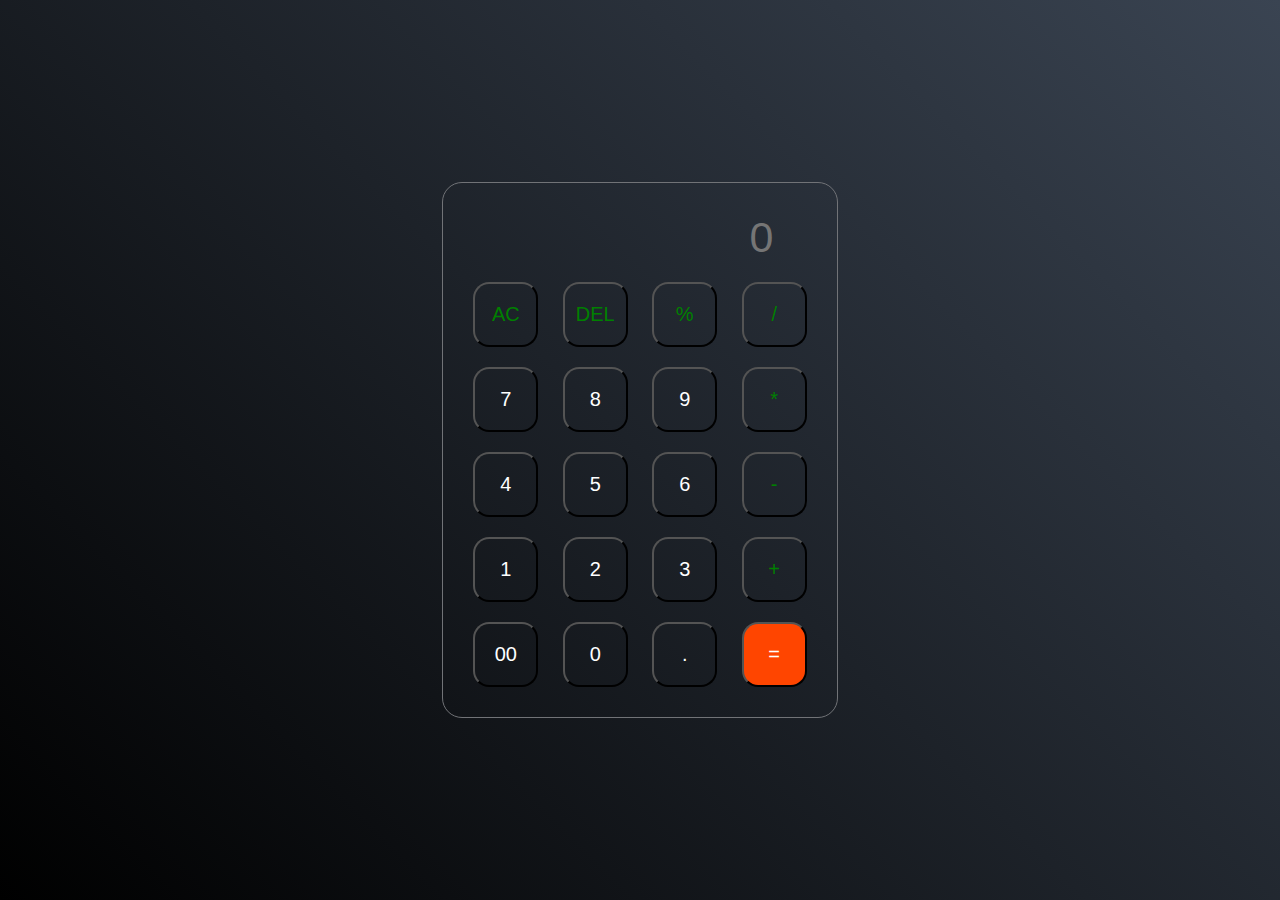
<file: index.html>
<!DOCTYPE html>
<html lang="en">
<head>
    <meta charset="UTF-8">
    <meta name="viewport" content="width=device-width, initial-scale=1.0">
    <title>Document</title>
    <link rel="stylesheet" href="style4.css">
    <header></header>
</head>
<body>
    <div class="calculator">
        <input type="text" placeholder="0" id="inputBox">   
        <div>
            <button class="operator">AC</button>
            <button class="operator">DEL</button>
            <button class="operator">%</button>
            <button class="operator">/</button>
        </div>  
        <div>
                <button>7</button>
            <button>8</button>
            <button>9</button>
            <button class="operator">*</button>
        </div>    
        <div>
            <button>4</button>
            <button>5</button>
            <button>6</button>
            <button class="operator">-</button>
        </div>    
        <div>
            <button>1</button>
            <button>2</button>
            <button>3</button>
            <button class="operator">+</button>
        </div>    
        <div>
            <button>00</button>
            <button>0</button>
            <button>.</button>
            <button class="equalbtn">=</button>
        </div>       
    </div>
    <script src="calc.js"></script>
</body>
</html>
</file>
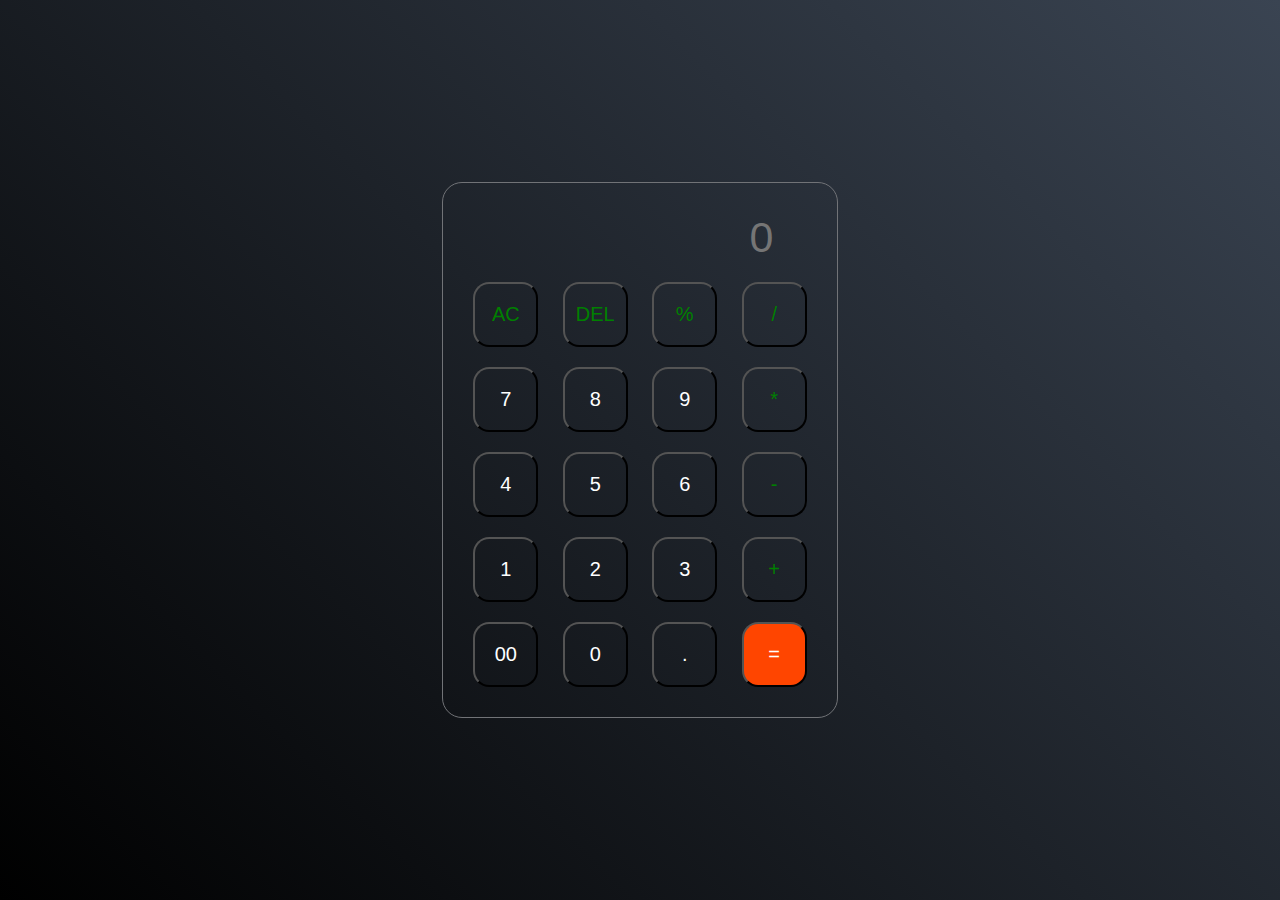
<file: calu.html>
<!DOCTYPE html>
<html lang="en">
<head>
    <meta charset="UTF-8">
    <meta name="viewport" content="width=device-width, initial-scale=1.0">
    <title>Document</title>
    <link rel="stylesheet" href="style4.css">
    <header></header>
</head>
<body>
    <div class="calculator">
        <input type="text" placeholder="0" id="inputBox">   
        <div>
            <button class="operator">AC</button>
            <button class="operator">DEL</button>
            <button class="operator">%</button>
            <button class="operator">/</button>
        </div>  
        <div>
                <button>7</button>
            <button>8</button>
            <button>9</button>
            <button class="operator">*</button>
        </div>    
        <div>
            <button>4</button>
            <button>5</button>
            <button>6</button>
            <button class="operator">-</button>
        </div>    
        <div>
            <button>1</button>
            <button>2</button>
            <button>3</button>
            <button class="operator">+</button>
        </div>    
        <div>
            <button>00</button>
            <button>0</button>
            <button>.</button>
            <button class="equalbtn">=</button>
        </div>       
    </div>
    <script src="calc.js"></script>
</body>
</html>
</file>
<file: style4.css>
*{

margin: 0%;
padding: 0%;
box-sizing: border-box;
font-family:'Lucida Sans', 'Lucida Sans Regular', 'Lucida Grande', 'Lucida Sans Unicode', Geneva, Verdana, sans-serif;
}
body{
    width: 100%;
    height: 100vh;
    display: flex;
    justify-content: center;
    align-items: center;
    background: linear-gradient(45deg, black, #3a4452);
}
.calculator{
    border: 1px solid #717377;
    padding: 20px;
    border-radius: 20px;
    background: transparent;

}
input{
    width: 300px;
    border: none;
    padding: 20pxpx;
    margin: 10px;
    font-size: 43px;
    color: #ffffff;
    text-align: right;
    cursor: pointer;
    background: transparent;

}
input ::placeholder{
    color:#ffffff;
    

}
button{
    border: ;
    width: 65px;
    height: 65px;
    margin: 10px;
    border-radius: 25%;
    background: transparent;
    color: white;
    font-size: 20px;
    cursor: pointer;
    }
    .equalbtn{
        background-color: orangered;
    }
    .operator{
        color: green;
    }
</file>
